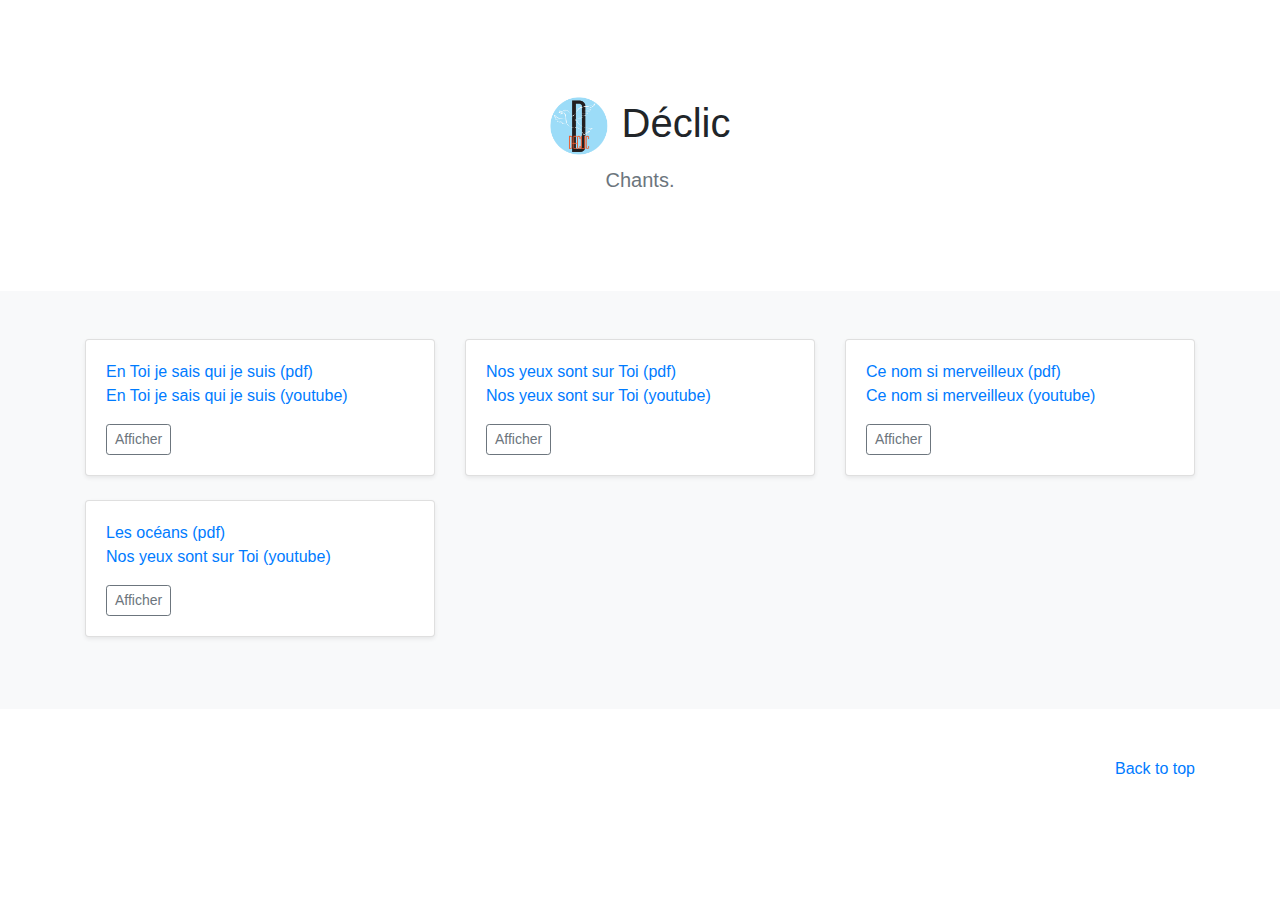
<file: index.html>
<!doctype HTML>
<html lang="en">

<head>
    <meta charset="utf-8">
    <meta name="viewport" content="width=device-width, initial-scale=1, shrink-to-fit=no">
    <title>DECLIC</title>
    <!-- Bootstrap core CSS -->
    <link href="./css/bootstrap.min.css" rel="stylesheet">
    <link href="https://gitcdn.github.io/bootstrap-toggle/2.2.2/css/bootstrap-toggle.min.css" rel="stylesheet">

    <!-- Custom styles for this template -->
    <link href="./css/album.css" rel="stylesheet">
</head>

<body>
    <main role="main">
        <section class="jumbotron text-center">
            <div class="container">
                
                <h1 class="jumbotron-heading"><span class="text-left"><img src="./medias/logo.png" alt="logo" style="width:10%"></span> Déclic</h1>
                <p class="lead text-muted">Chants.</p>
            </div>
        </section>
        <div class="album py-5 bg-light">
            <div class="container">
                <div class="row">
                    <div class="col-md-4">
                        <div class="card mb-4 shadow-sm">
                            <div class="card-body">
                                <a href="./pdf/En Toi je sais qui je suis.pdf">En Toi je sais qui je suis (pdf)</a>
                                <p class="card-text">
                                    <a href="//www.youtube.com/playlist?list=PL-o4jto_VfBZtFe9mL0o_RLel2b0nA_iX">En Toi je sais qui je suis (youtube)</a></p>
                                <div class="d-flex justify-content-between align-items-center">
                                    <div class="btn-group">
                                        <button type="button" class="btn btn-sm btn-outline-secondary" id="btn1">Afficher</button>
                                    </div>
                                </div>
                            </div>
                        </div>
                    </div>
                    <div class="col-md-4">
                        <div class="card mb-4 shadow-sm">
                            <div class="card-body">
                                <a href="./pdf/Nos yeux sont sur Toi.pdf">Nos yeux sont sur Toi (pdf)</a>
                                <p class="card-text">
                                    <a href="//www.youtube.com/playlist?list=PL-o4jto_VfBZtFe9mL0o_RLel2b0nA_iX">Nos yeux sont sur Toi (youtube)</a></p>
                                <div class="d-flex justify-content-between align-items-center">
                                    <div class="btn-group">
                                        <button type="button" class="btn btn-sm btn-outline-secondary" id="btn2">Afficher</button>
                                    </div>
                                </div>
                            </div>
                        </div>
                    </div>
                    <div class="col-md-4">
                        <div class="card mb-4 shadow-sm">
                            <div class="card-body">
                                <a href="./pdf/Ce nom si merveilleux.pdf">Ce nom si merveilleux (pdf)</a>
                                <p class="card-text">
                                    <a href="//www.youtube.com/playlist?list=PL-o4jto_VfBZtFe9mL0o_RLel2b0nA_iX">Ce nom si merveilleux (youtube)</a></p>
                                <div class="d-flex justify-content-between align-items-center">
                                    <div class="btn-group">
                                        <button type="button" class="btn btn-sm btn-outline-secondary" id="btn3">Afficher</button>
                                    </div>
                                </div>
                            </div>
                        </div>
                    </div>
                    <div class="col-md-4">
                        <div class="card mb-4 shadow-sm">
                            <div class="card-body">
                                <a href="./pdf/julien_adam_les_oceans.pdf">Les océans (pdf)</a>
                                <p class="card-text">
                                    <a href="//www.youtube.com/watch?v=YkHG2XQccB4">Nos yeux sont sur Toi (youtube)</a></p>
                                <div class="d-flex justify-content-between align-items-center">
                                    <div class="btn-group">
                                        <button type="button" class="btn btn-sm btn-outline-secondary" id="btn4">Afficher</button>
                                    </div>
                                </div>
                            </div>
                        </div>
                    </div>
                </div>
                <div class="container" id="sortie">
                </div>
            </div>
        </div>
    </main>
    <footer class="text-muted">
        <div class="container">
            <p class="float-right">
                <a href="#">Back to top</a>
            </p>
        </div>
    </footer>

    <!-- Bootstrap core JavaScript
    ================================================== -->
    <script src="https://code.jquery.com/jquery-3.3.1.min.js" integrity="sha256-FgpCb/KJQlLNfOu91ta32o/NMZxltwRo8QtmkMRdAu8=" crossorigin="anonymous"></script>
    <script src="https://gitcdn.github.io/bootstrap-toggle/2.2.2/js/bootstrap-toggle.min.js"></script>
    <script src="./js/popper.min.js"></script>
    <script src="./js/bootstrap.min.js"></script>
    <script src="./js/holder.min.js"></script>
    <script src="./js/script.js"></script>
</body>

</html>
</file>
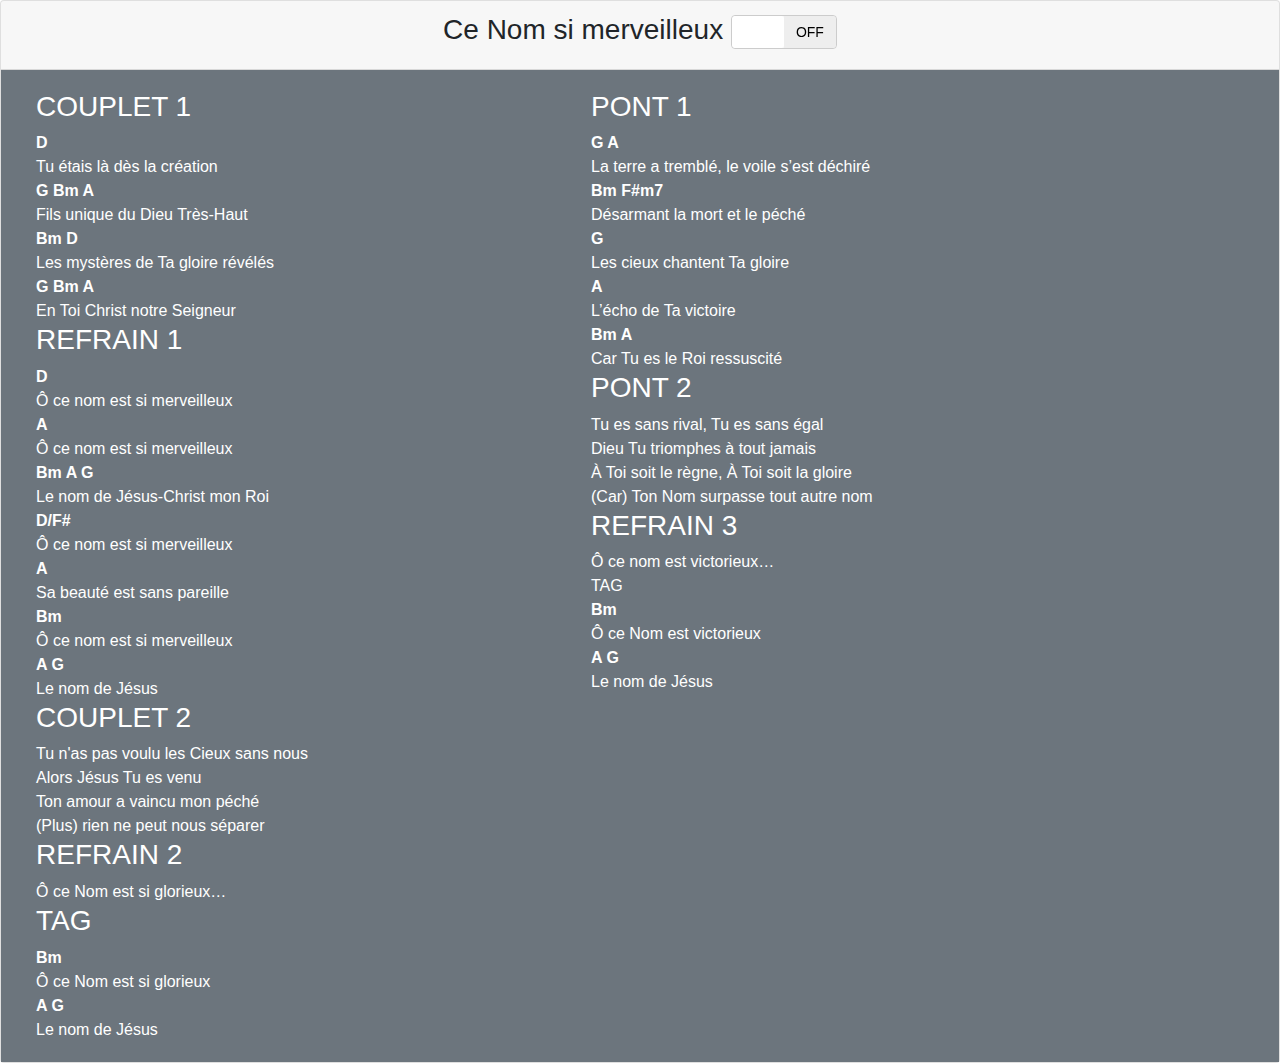
<file: CeNomSiMerveilleux.html>
<!DOCTYPE html>
<html lang="en">
<head>
    <meta charset="UTF-8">
    <meta name="viewport" content="width=device-width, initial-scale=1.0">
    <meta http-equiv="X-UA-Compatible" content="ie=edge">
    <style>
    p{
        margin-bottom: 0px !important;
    }
    </style>
    <link href="./css/bootstrap.min.css" rel="stylesheet">
    <link href="./css/bootstrap-switch.min.css" rel="stylesheet">
    <title>Document</title>
</head>
<body>
        <div class="card">
                <div class="card-header card-title text-center">
                  <h3>Ce Nom si merveilleux <span><input type="checkbox" name="my-checkbox" checked="false"></span></h3>
                </div>
                <div id="chant3" class="card-body text-white bg-secondary">
                        <div class="card-text container row">
                                <div class="col">
                                    <div>
                                        <h3>COUPLET 1</h3>
                                        <p class="mb-0 font-weight-bold">D</p>
                                        <p>Tu étais là dès la création</p></p>
                                        <p class="mb-0 font-weight-bold">G Bm A</p>
                                        <p>Fils unique du Dieu Très-Haut</p>
                                        <p class="mb-0 font-weight-bold">Bm D</p>
                                        <p>Les mystères de Ta gloire révélés</p>
                                        <p class="mb-0 font-weight-bold">G Bm A</p>
                                        <p>En Toi Christ notre Seigneur</p>
                                    </div>
                                    <div>
                                        <h3>REFRAIN 1</h3>
                                        <p class="mb-0 font-weight-bold">D</p>
                                        <p>Ô ce nom est si merveilleux</p>
                                        <p class="mb-0 font-weight-bold">A</p>
                                        <p>Ô ce nom est si merveilleux</p>
                                        <p class="mb-0 font-weight-bold">Bm A G</p>
                                        <p>Le nom de Jésus-Christ mon Roi</p>
                                        <p class="mb-0 font-weight-bold">D/F#</p>
                                        <p>Ô ce nom est si merveilleux</p>
                                        <p class="mb-0 font-weight-bold">A</p>
                                        <p>Sa beauté est sans pareille</p>
                                        <p class="mb-0 font-weight-bold">Bm</p>
                                        <p>Ô ce nom est si merveilleux</p>
                                        <p class="mb-0 font-weight-bold">A G</p>
                                        <p>Le nom de Jésus</p>
                                    </div>
                                    <div>
                                        <h3>COUPLET 2</h3>
                                        <p>Tu n'as pas voulu les Cieux sans nous</p>
                                        <p>Alors Jésus Tu es venu</p>
                                        <p>Ton amour a vaincu mon péché</p>
                                        <p>(Plus) rien ne peut nous séparer</p>
                                        <h3>REFRAIN 2</h3>
                                        <p>Ô ce Nom est si glorieux…</p>
                                    </div>
                                    <div>
                                        <h3>TAG</h3>
                                        <p class="mb-0 font-weight-bold">Bm</p>
                                        <p>Ô ce Nom est si glorieux</p>
                                        <p class="mb-0 font-weight-bold">A G</p>
                                        <p>Le nom de Jésus</p>
                                    </div>
                                </div>
                                <div class="col">
                                    <div>
                                        <h3>PONT 1</h3>
                                        <p class="mb-0 font-weight-bold">G A</p>
                                        <p>La terre a tremblé, le voile s’est déchiré</p>
                                        <p class="mb-0 font-weight-bold">Bm F#m7</p>
                                        <p>Désarmant la mort et le péché</p>
                                        <p class="mb-0 font-weight-bold">G</p>
                                        <p>Les cieux chantent Ta gloire</p>
                                        <p class="mb-0 font-weight-bold">A</p>
                                        <p>L’écho de Ta victoire</p>
                                        <p class="mb-0 font-weight-bold">Bm A</p>
                                        <p>Car Tu es le Roi ressuscité</p>
                                        <h3>PONT 2</h3>
                                        <p>Tu es sans rival, Tu es sans égal</p>
                                        <p>Dieu Tu triomphes à tout jamais</p>
                                        <p>À Toi soit le règne, À Toi soit la gloire</p>
                                        <p>(Car) Ton Nom surpasse tout autre nom</p>
                                    </div>
                                    <div>
                                        <h3>REFRAIN 3</h3>
                                        <p>Ô ce nom est victorieux…</p>
                                        <p>TAG</p>
                                        <p class="mb-0 font-weight-bold">Bm</p>
                                        <p>Ô ce Nom est victorieux</p>
                                        <p class="mb-0 font-weight-bold">A G</p>
                                        <p>Le nom de Jésus</p>
                                    </div>
                                </div>
                            </div>
                </div>
            </div> 
<script src="https://code.jquery.com/jquery-3.3.1.min.js" integrity="sha256-FgpCb/KJQlLNfOu91ta32o/NMZxltwRo8QtmkMRdAu8=" crossorigin="anonymous"></script>  
<script src="./js/bootstrap-switch.min.js"></script>
<script>$("[name='my-checkbox']").bootstrapSwitch('state',false);
$('input[name="my-checkbox"]').on('switchChange.bootstrapSwitch', function(event, state) {
    
        if(state===false){
                $('#chant3').addClass('text-white bg-secondary' )
                    }
         else{
                 $('#chant3').removeClass('text-white bg-secondary' )
             }

});
</script>
</body>
</html>
</file>
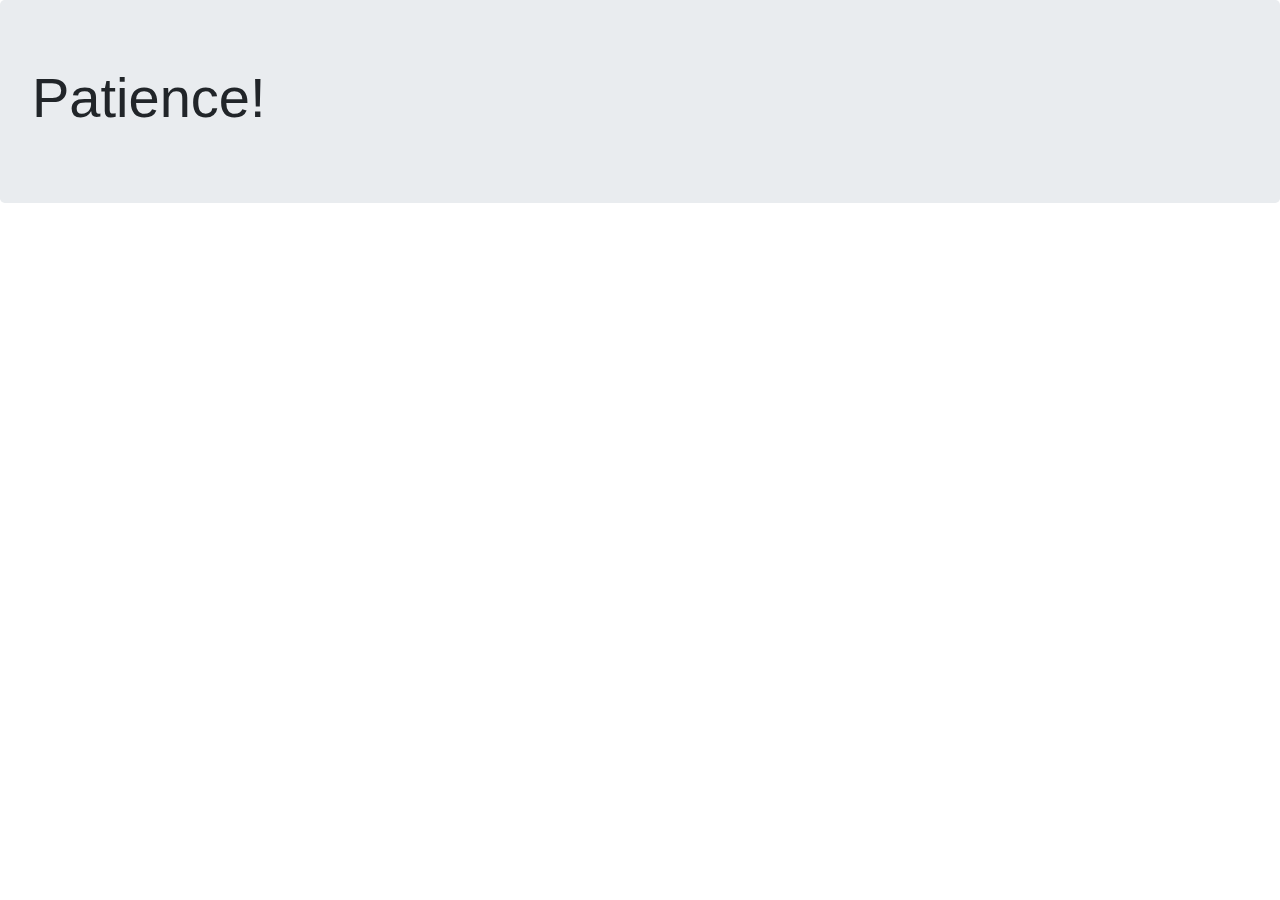
<file: LesOceans.html>
<!DOCTYPE html>
<html lang="en">
<head>
    <meta charset="UTF-8">
    <meta name="viewport" content="width=device-width, initial-scale=1.0">
    <meta http-equiv="X-UA-Compatible" content="ie=edge">
    <style>
    p{
        margin-bottom: 0px !important;
    }
    </style>
    <link href="./css/bootstrap.min.css" rel="stylesheet">
    <link href="./css/bootstrap-switch.min.css" rel="stylesheet">
    <title>Document</title>
</head>
<body>
<div class="jumbotron">
    <h1 class="display-4">Patience!</h1>
  </div>
</body>
</file>
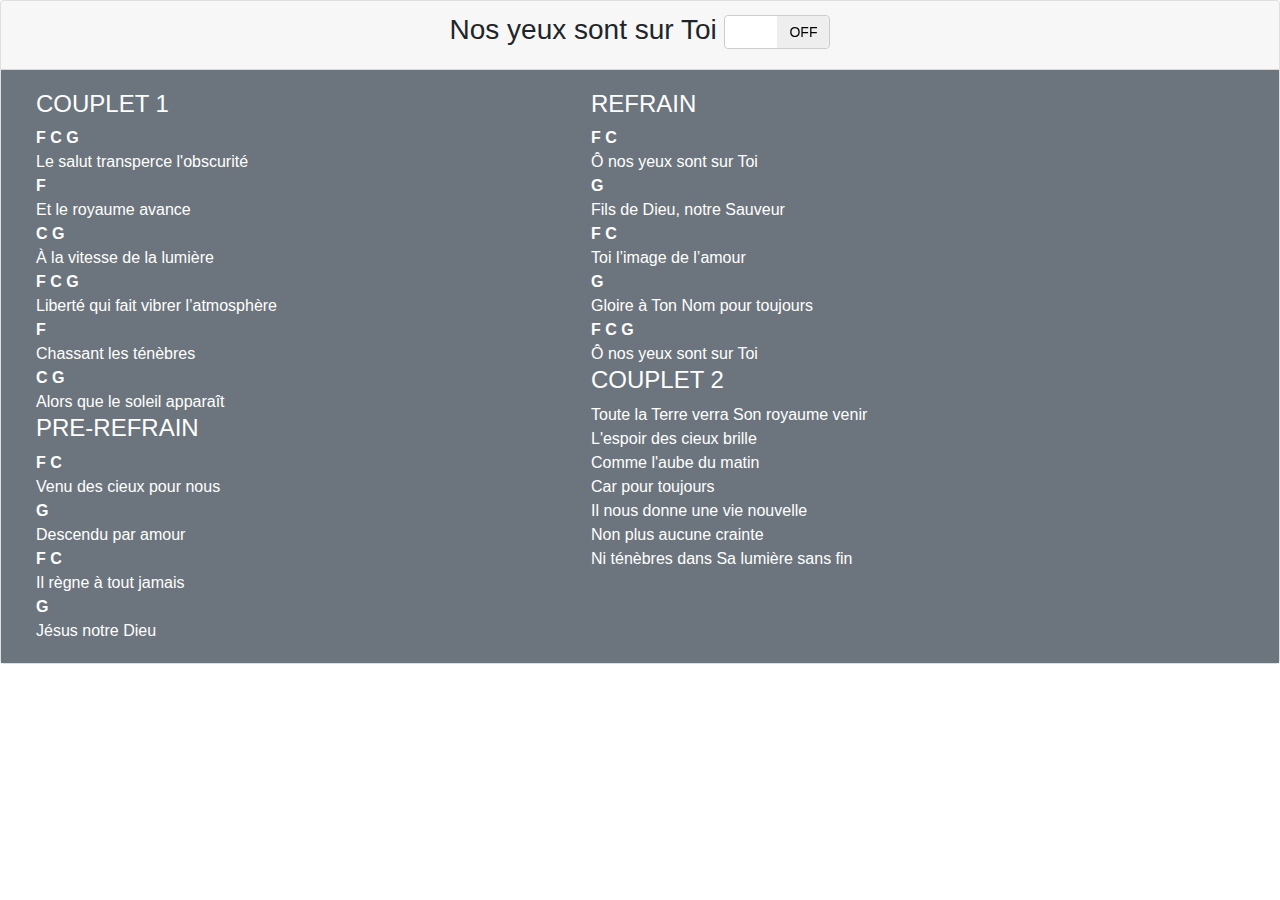
<file: NosYeusSontSurToi.html>
<!DOCTYPE html>
<html lang="en">
<head>
    <meta charset="UTF-8">
    <meta name="viewport" content="width=device-width, initial-scale=1.0">
    <meta http-equiv="X-UA-Compatible" content="ie=edge">
    <style>
    p{
        margin-bottom: 0px !important;
    }
    </style>
    <link href="./css/bootstrap.min.css" rel="stylesheet">
    <link href="./css/bootstrap-switch.min.css" rel="stylesheet">
    <title>Document</title>
</head>
<body>
        <div class="card">
                <div class="card-header card-title text-center">
                  <h3>Nos yeux sont sur Toi <span><input type="checkbox" name="my-checkbox" checked></span></h3>
                </div>
                <div id="chant2" class="card-body text-white bg-secondary">
                  <div class="card-text container row">
                        <div class="col">
                            <h4>COUPLET 1</h4>
                            <p class="mb-0 font-weight-bold">F C G</p>
                            <p>Le salut transperce l'obscurité</p>
                            <p class="mb-0 font-weight-bold">F</p>
                            <p>Et le royaume avance</p>
                            <p class="mb-0 font-weight-bold">C G</p>
                            <p>À la vitesse de la lumière</p>
                            <p class="mb-0 font-weight-bold">F C G</p>
                            <p>Liberté qui fait vibrer l’atmosphère</p>
                            <p class="mb-0 font-weight-bold">F</p>
                            <p>Chassant les ténèbres</p>
                            <p class="mb-0 font-weight-bold">C G</p>
                            <p>Alors que le soleil apparaît</p>
                            <h4>PRE-REFRAIN</h4>
                            <p class="mb-0 font-weight-bold">F C</p>
                            <p>Venu des cieux pour nous</p>
                            <p class="mb-0 font-weight-bold">G</p>
                            <p>Descendu par amour</p>
                            <p class="mb-0 font-weight-bold">F C</p>
                            <p>Il règne à tout jamais</p>
                            <p class="mb-0 font-weight-bold">G</p>
                            <p>Jésus notre Dieu</p>
                        </div>
                        <div class="col">
                            <h4>REFRAIN</h4>
                            <p class="mb-0 font-weight-bold">F C</p>
                            <p>Ô nos yeux sont sur Toi</p>
                            <p class="mb-0 font-weight-bold">G</p>
                            <p>Fils de Dieu, notre Sauveur</p>
                            <p class="mb-0 font-weight-bold">F C</p>
                            <p>Toi l’image de l’amour</p>
                            <p class="mb-0 font-weight-bold">G</p>
                            <p>Gloire à Ton Nom pour toujours</p>
                            <p class="mb-0 font-weight-bold">F C G</p>
                            <p>Ô nos yeux sont sur Toi</p>
                            <h4>COUPLET 2</h4>
                            <p>Toute la Terre verra Son royaume venir</p>
                            <p>L'espoir des cieux brille</p>
                            <p>Comme l'aube du matin</p>
                            <p>Car pour toujours</p>
                            <p>Il nous donne une vie nouvelle</p>
                            <p>Non plus aucune crainte</p>
                            <p>Ni ténèbres dans Sa lumière sans fin</p>
                        </div>
                    </div>
                </div>
      </div>
      <script src="https://code.jquery.com/jquery-3.3.1.min.js" integrity="sha256-FgpCb/KJQlLNfOu91ta32o/NMZxltwRo8QtmkMRdAu8=" crossorigin="anonymous"></script>  
      <script src="./js/bootstrap-switch.min.js"></script>
      <script>$("[name='my-checkbox']").bootstrapSwitch('state', false);
      $('input[name="my-checkbox"]').on('switchChange.bootstrapSwitch', function(event, state) {
          
              if(state===false){
                      $('#chant2').addClass('text-white bg-secondary' )
                          }
               else{
                       $('#chant2').removeClass('text-white bg-secondary' )
                   }
      });
      </script>
</body>
</html>
</file>
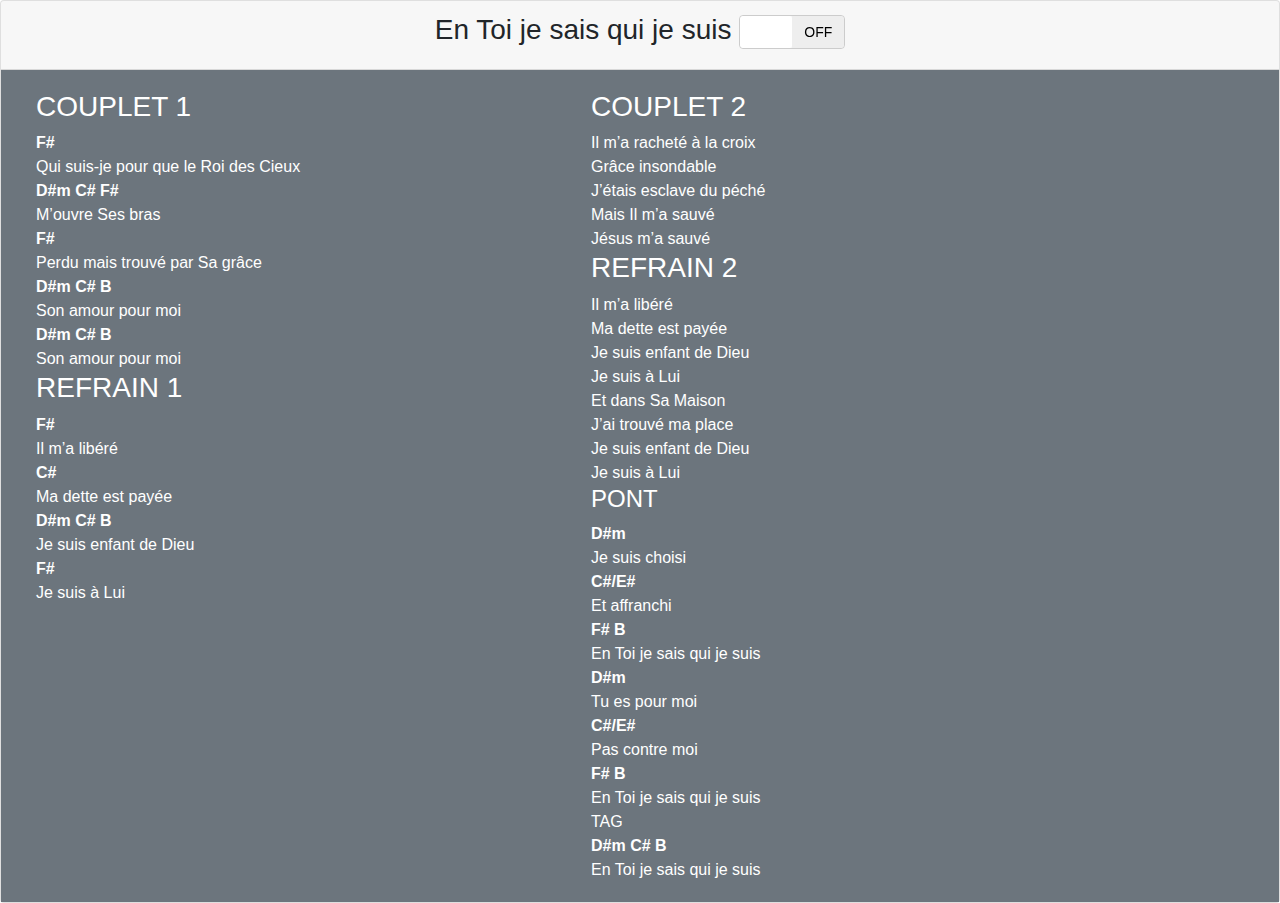
<file: parole.html>
<!DOCTYPE html>
<html lang="en">
<head>
    <meta charset="UTF-8">
    <meta name="viewport" content="width=device-width, initial-scale=1.0">
    <meta http-equiv="X-UA-Compatible" content="ie=edge">
    <style>
    p{
        margin-bottom: 0px !important;
    }
    </style>
    <link href="./css/bootstrap.min.css" rel="stylesheet">
    <link href="./css/bootstrap-switch.min.css" rel="stylesheet">
    <title>Document</title>
</head>
<body>
        <div class="card">
                <div class="card-header card-title text-center">
                  <h3>En Toi je sais qui je suis <span><input type="checkbox" name="my-checkbox" checked></span></h3>
                </div>
                <div id="chant" class="card-body text-white bg-secondary">
                        <div class="card-text container row">
                                <div class="col">
                                    <div>
                                        <h3>COUPLET 1</h3>
                                        <p class="mb-0 font-weight-bold">F#</p>
                                        <p>Qui suis-je pour que le Roi des Cieux</p>
                                        <p class="mb-0 font-weight-bold">D#m C# F#</p>
                                        <p>M’ouvre Ses bras</p>
                                        <p class="mb-0 font-weight-bold">F#</p>
                                        <p>Perdu mais trouvé par Sa grâce</p>
                                        <p class="mb-0 font-weight-bold">D#m C# B</p>
                                        <p>Son amour pour moi</p>
                                        <p class="mb-0 font-weight-bold">D#m C# B</p>
                                        <p>Son amour pour moi</p>
                                    </div>
                                    <div>
                                        <h3>REFRAIN 1</h3>
                                        <p class="mb-0 font-weight-bold">F#</p>
                                        <p>Il m’a libéré</p>
                                        <p class="mb-0 font-weight-bold">C#</p>
                                        <p>Ma dette est payée</p>
                                        <p class="mb-0 font-weight-bold">D#m C# B</p>
                                        <p>Je suis enfant de Dieu</p>
                                        <p class="mb-0 font-weight-bold">F#</p>
                                        <p>Je suis à Lui</p>
                                    </div>
                                </div>
                                <div class="col">
                                    <div>
                                        <h3>COUPLET 2</h3>
                                        <p>Il m’a racheté à la croix</p>
                                        <p>Grâce insondable</p>
                                        <p>J’étais esclave du péché</p>
                                        <p>Mais Il m’a sauvé</p>
                                        <p>Jésus m’a sauvé</p>
                                    </div>
                                    <div>
                                        <h3>REFRAIN 2</h3>
                                        <p>Il m’a libéré</p>
                                        <p>Ma dette est payée</p>
                                        <p>Je suis enfant de Dieu</p>
                                        <p>Je suis à Lui</p>
                                        <p>Et dans Sa Maison</p>
                                        <p>J’ai trouvé ma place</p>
                                        <p>Je suis enfant de Dieu</p>
                                        <p>Je suis à Lui</p>
                                        <h4>PONT</h4>
                                        <p class="mb-0 font-weight-bold">D#m</p>
                                        <p>Je suis choisi</p>
                                        <p class="mb-0 font-weight-bold">C#/E#</p>
                                        <p>Et affranchi</p>
                                        <p class="mb-0 font-weight-bold">F# B</p>
                                        <p>En Toi je sais qui je suis</p>
                                        <p class="mb-0 font-weight-bold">D#m</p>
                                        <p>Tu es pour moi</p>
                                        <p class="mb-0 font-weight-bold">C#/E#</p>
                                        <p>Pas contre moi</p>
                                        <p class="mb-0 font-weight-bold">F# B</p>
                                        <p>En Toi je sais qui je suis</p>
                                        <p>TAG</p>
                                        <p class="mb-0 font-weight-bold">D#m C# B</p>
                                        <p>En Toi je sais qui je suis</p>
                                    </div>
                                </div>
                            </div>
                </div>
              </div>
              <script src="https://code.jquery.com/jquery-3.3.1.min.js" integrity="sha256-FgpCb/KJQlLNfOu91ta32o/NMZxltwRo8QtmkMRdAu8=" crossorigin="anonymous"></script>  
              <script src="./js/bootstrap-switch.min.js"></script>
              <script>$("[name='my-checkbox']").bootstrapSwitch('state',false);
              $('input[name="my-checkbox"]').on('switchChange.bootstrapSwitch', function(event, state) {
                      if(state===false){
                              $('#chant').addClass('text-white bg-secondary' )
                                  }
                       else{
                               $('#chant').removeClass('text-white bg-secondary' )
                           }
              });
              </script>
</body>
</html>
</file>
<file: css/album.css>
:root {
    --jumbotron-padding-y: 3rem;
  }
  
  .jumbotron {
    padding-top: var(--jumbotron-padding-y);
    padding-bottom: var(--jumbotron-padding-y);
    margin-bottom: 0;
    background-color: #fff;
  }
  @media (min-width: 768px) {
    .jumbotron {
      padding-top: calc(var(--jumbotron-padding-y) * 2);
      padding-bottom: calc(var(--jumbotron-padding-y) * 2);
    }
  }
  
  .jumbotron p:last-child {
    margin-bottom: 0;
  }
  
  .jumbotron-heading {
    font-weight: 300;
  }
  
  .jumbotron .container {
    max-width: 40rem;
  }
  
  footer {
    padding-top: 3rem;
    padding-bottom: 3rem;
  }
  
  footer p {
    margin-bottom: .25rem;
  }
</file>
